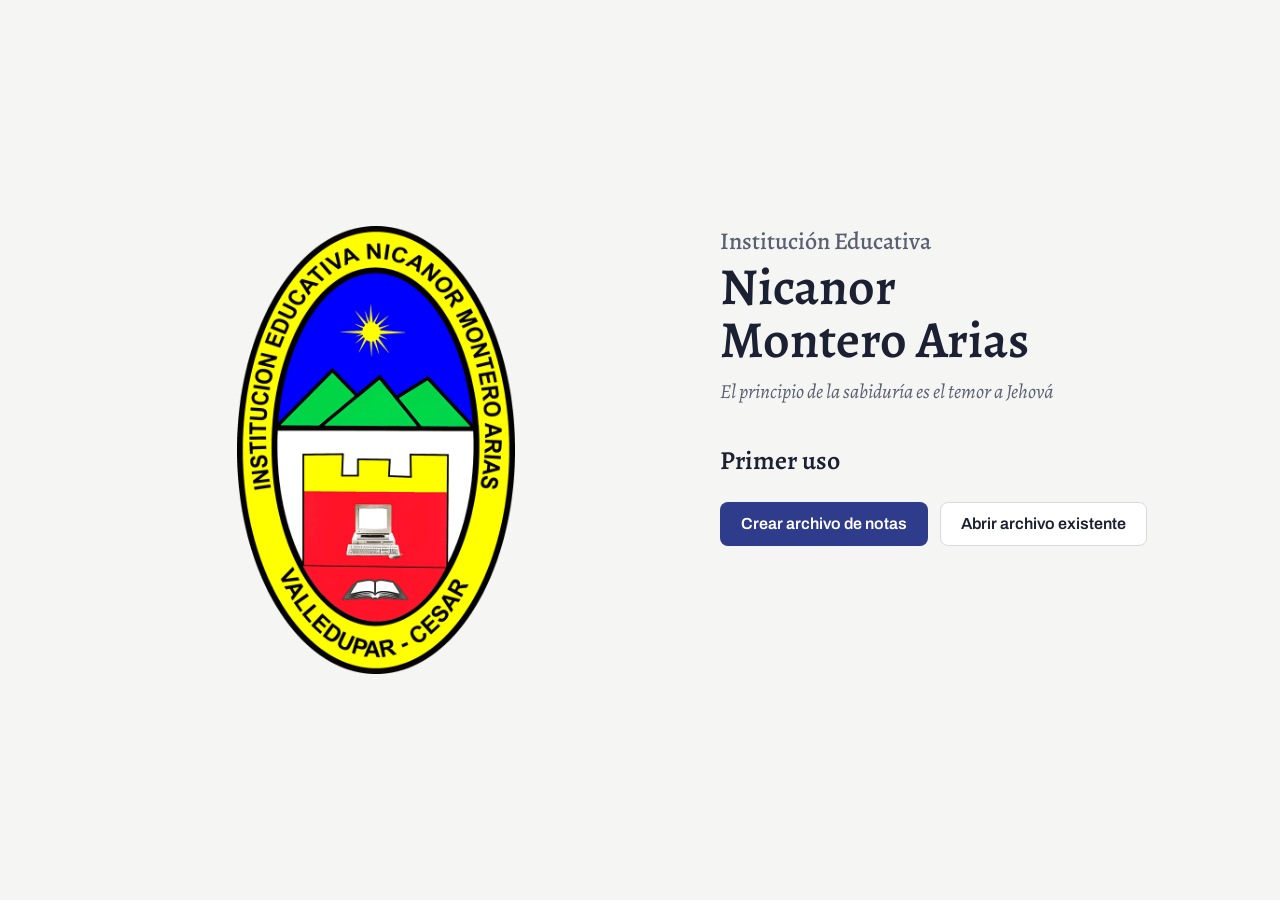
<file: index.html>
<!doctype html>
<html lang="es">
  <head>
    <meta charset="UTF-8" />
    <meta name="viewport" content="width=device-width, initial-scale=1.0, viewport-fit=cover" />
    <meta name="theme-color" content="#2F3C8C" />
    <meta name="description" content="Registro de notas y boletines de la Institución Educativa Nicanor Montero Arias." />
    <title>Notas NMA</title>
    <link rel="manifest" href="manifest.webmanifest" />
    <link rel="icon" href="favicon.png" type="image/png" />
    <link rel="apple-touch-icon" href="icons/apple-touch-icon.png" />
    <link rel="stylesheet" href="css/styles.css" />
  </head>
  <body>
    <div id="app"></div>
    <script type="module" src="js/main.js"></script>
  </body>
</html>
</file>
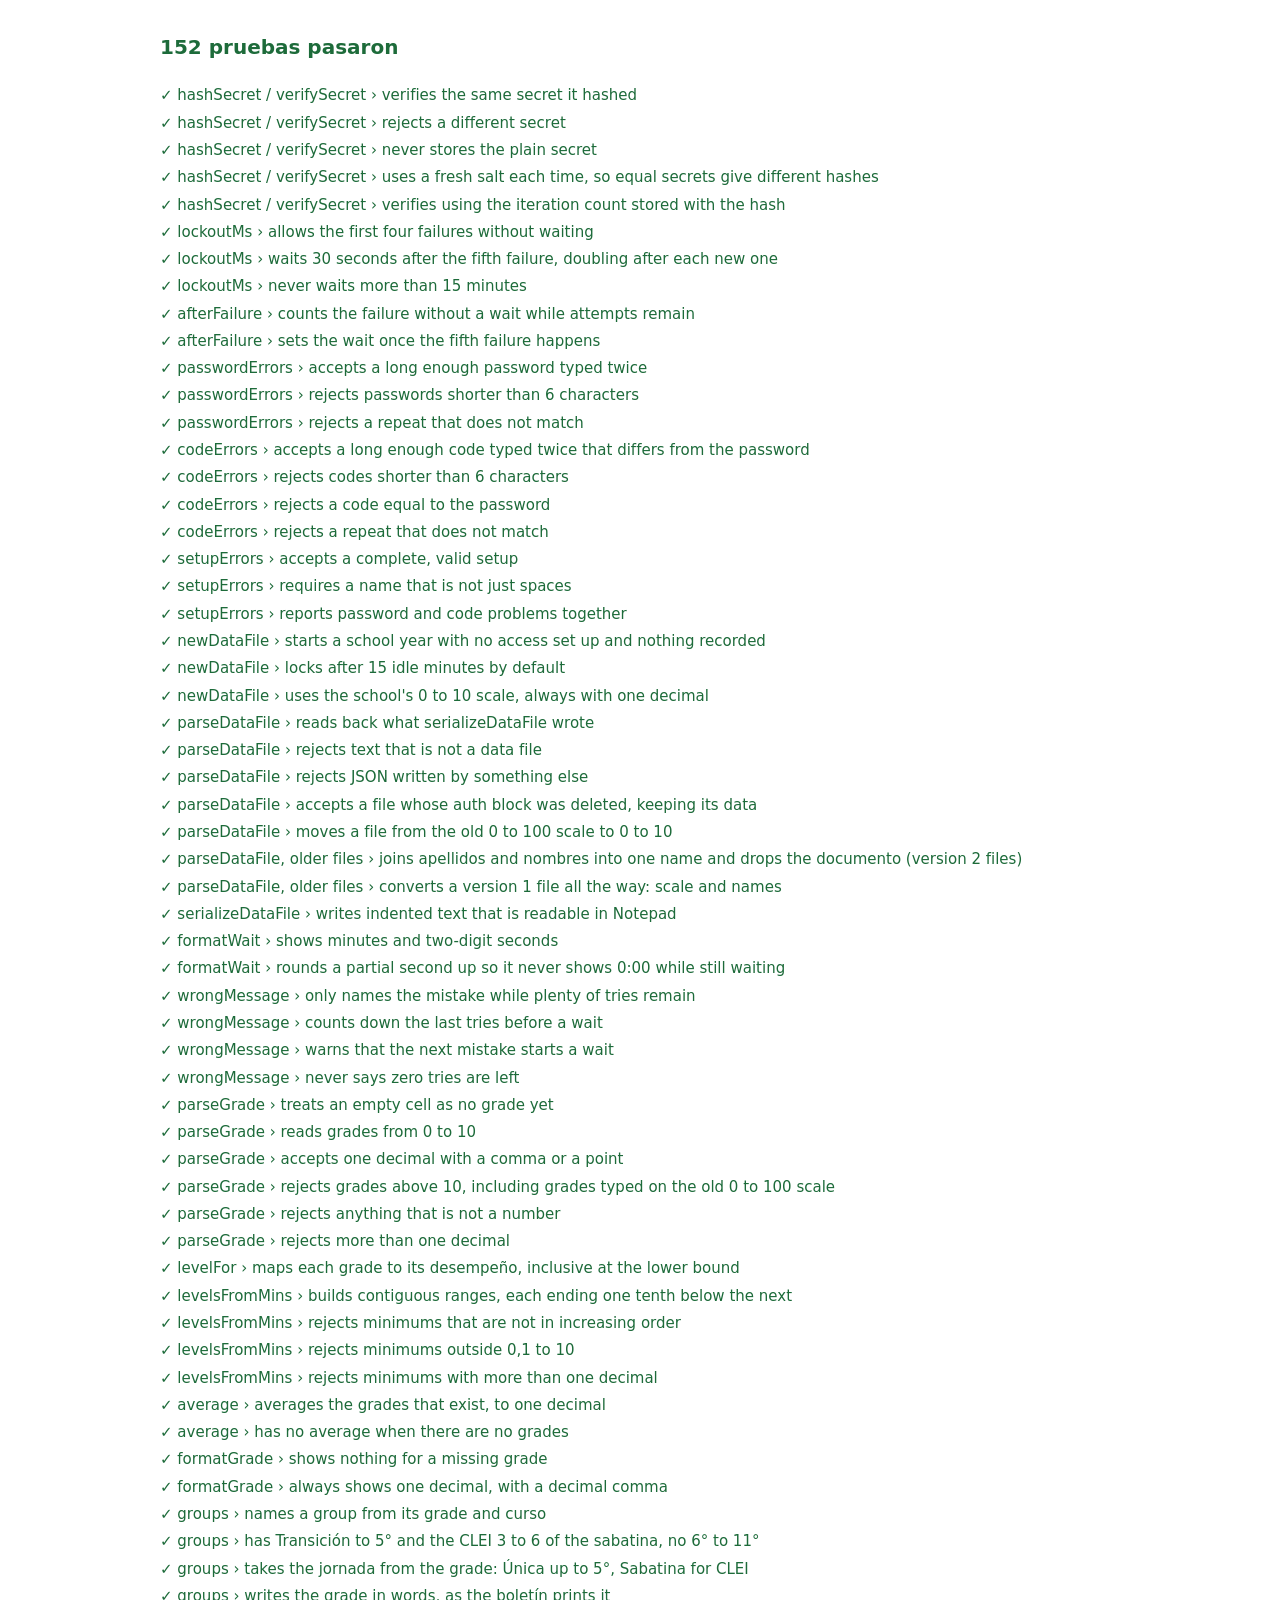
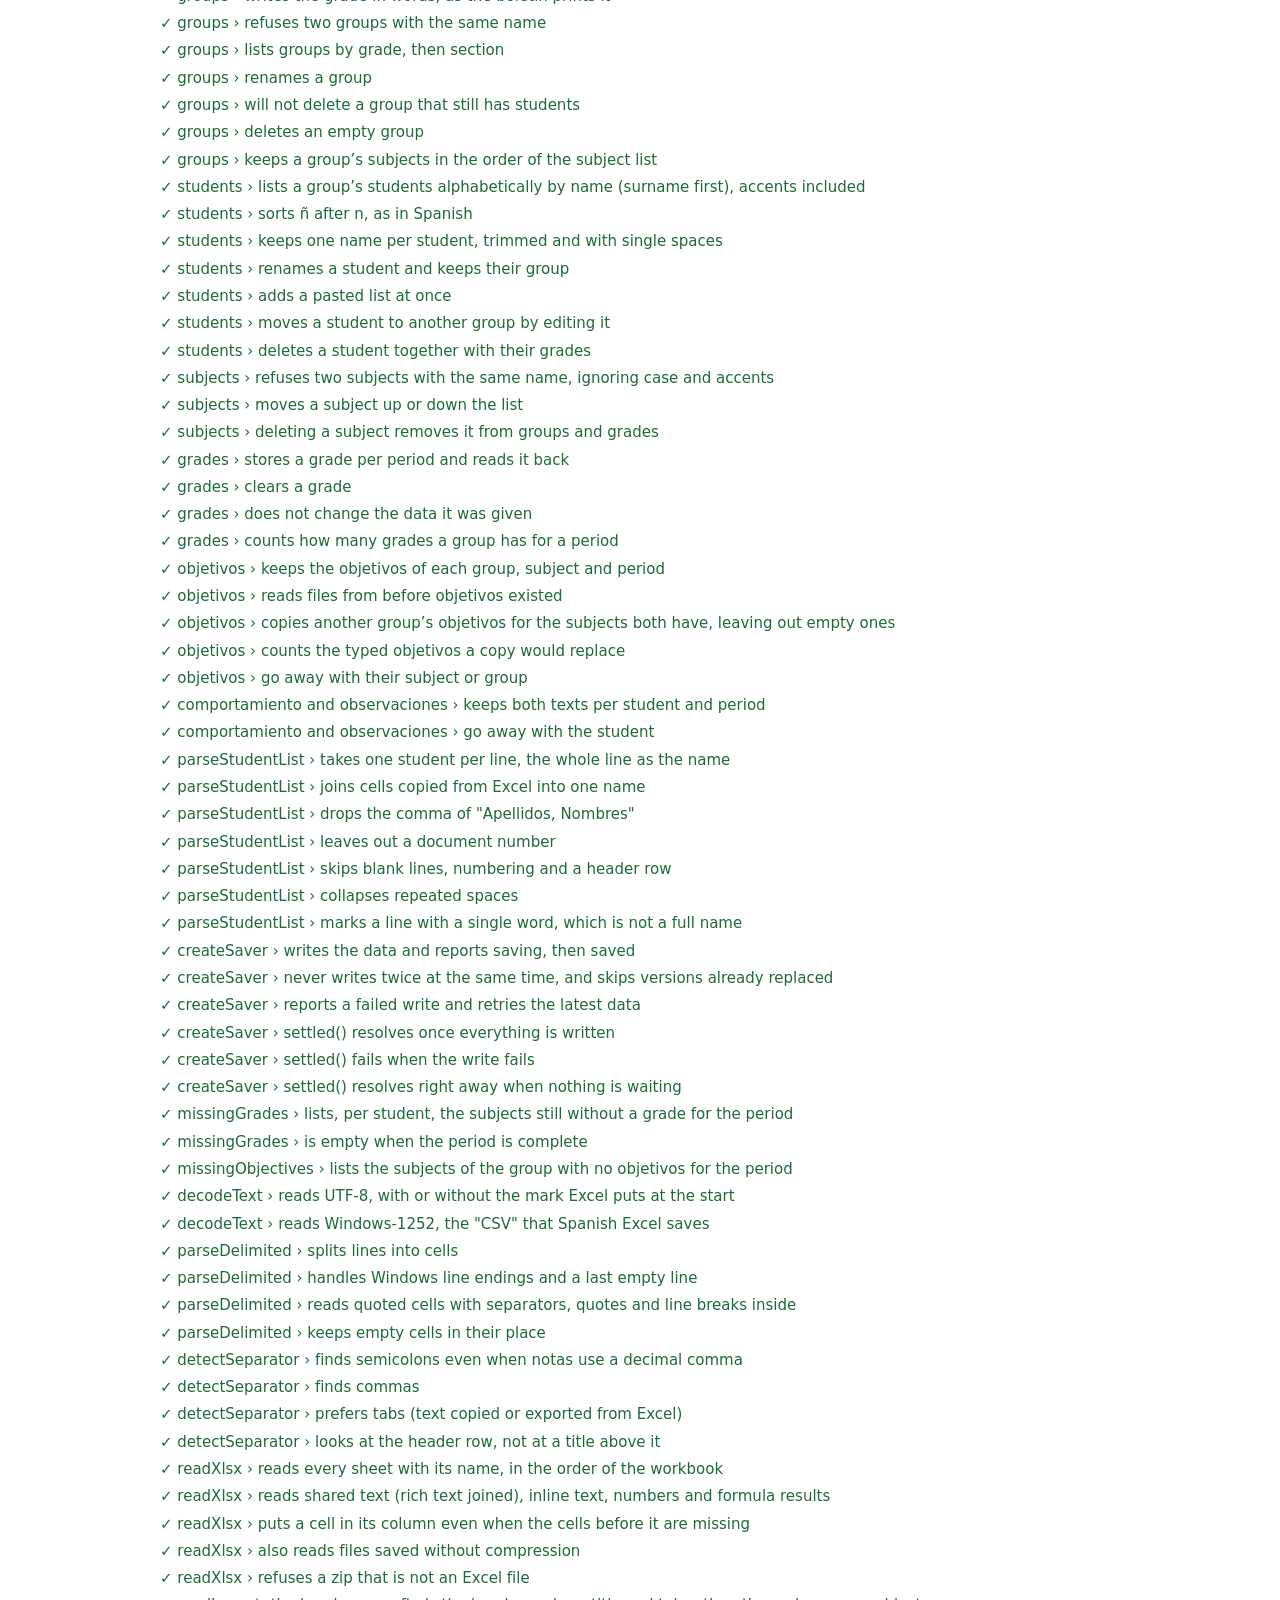
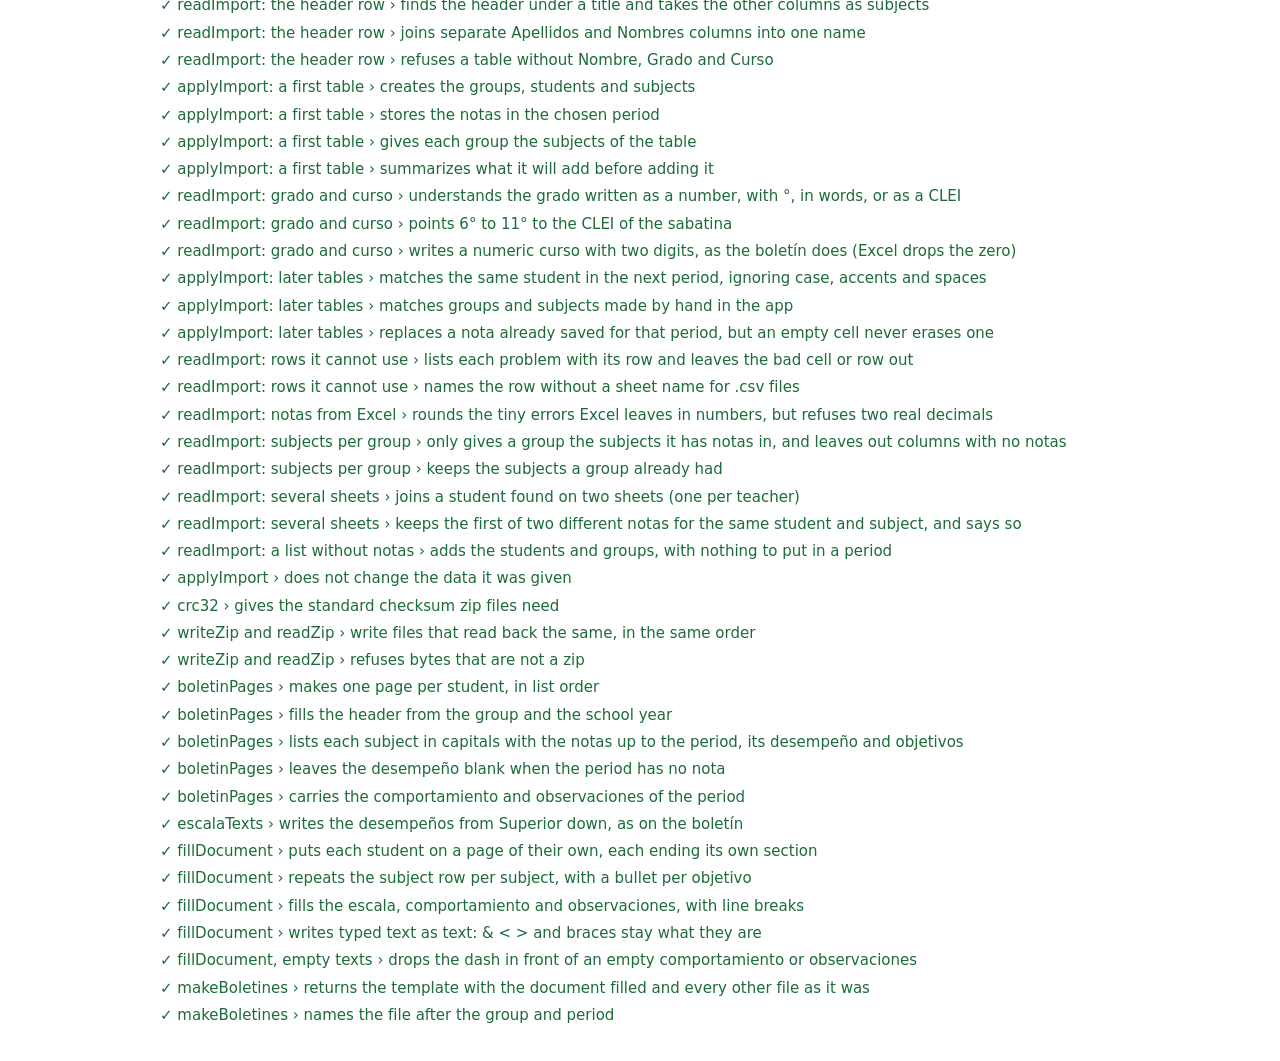
<file: tests/index.html>
<!doctype html>
<html lang="es">
  <head>
    <meta charset="UTF-8" />
    <meta name="viewport" content="width=device-width, initial-scale=1.0" />
    <title>Pruebas</title>
    <link rel="icon" href="../favicon.png" type="image/png" />
    <style>
      body { font: 15px/1.5 system-ui, sans-serif; margin: 2rem auto; max-width: 60rem; padding: 0 1rem; color: #1b2033; }
      #summary { font-size: 1.25rem; font-weight: 600; }
      ul { padding: 0; list-style: none; }
      li { padding: 0.15rem 0; }
      .pass { color: #1d6b3a; }
      .fail { color: #b42318; font-weight: 600; }
    </style>
  </head>
  <body>
    <p id="summary">Ejecutando pruebas…</p>
    <ul id="results"></ul>
    <script type="module">
      import { run } from './runner.js'
      import './auth.test.js'
      import './store.test.js'
      import './attempts.test.js'
      import './grades.test.js'
      import './model.test.js'
      import './paste.test.js'
      import './saver.test.js'
      import './missing.test.js'
      import './table.test.js'
      import './xlsx.test.js'
      import './import.test.js'
      import './zip.test.js'
      import './boletin.test.js'
      run()
    </script>
  </body>
</html>
</file>
<file: css/styles.css>
/* Fonts are local files (no internet needed). Latin covers Spanish; latin-ext covers rarer letters in names. */
@font-face {
  font-family: 'Alegreya';
  font-style: normal;
  font-weight: 400 900;
  font-display: swap;
  src: url(../fonts/alegreya-latin.woff2) format('woff2');
  unicode-range: U+0000-00FF, U+0131, U+0152-0153, U+02BB-02BC, U+02C6, U+02DA, U+02DC, U+0304, U+0308, U+0329, U+2000-206F, U+20AC, U+2122, U+2191, U+2193, U+2212, U+2215, U+FEFF, U+FFFD;
}
@font-face {
  font-family: 'Alegreya';
  font-style: normal;
  font-weight: 400 900;
  font-display: swap;
  src: url(../fonts/alegreya-latin-ext.woff2) format('woff2');
  unicode-range: U+0100-02BA, U+02BD-02C5, U+02C7-02CC, U+02CE-02D7, U+02DD-02FF, U+0304, U+0308, U+0329, U+1D00-1DBF, U+1E00-1E9F, U+1EF2-1EFF, U+2020, U+20A0-20AB, U+20AD-20C0, U+2113, U+2C60-2C7F, U+A720-A7FF;
}
/* Italic only for the school's sign (Latin is enough for it). */
@font-face {
  font-family: 'Alegreya';
  font-style: italic;
  font-weight: 400;
  font-display: swap;
  src: url(../fonts/alegreya-italic-latin.woff2) format('woff2');
  unicode-range: U+0000-00FF, U+0131, U+0152-0153, U+02BB-02BC, U+02C6, U+02DA, U+02DC, U+0304, U+0308, U+0329, U+2000-206F, U+20AC, U+2122, U+2191, U+2193, U+2212, U+2215, U+FEFF, U+FFFD;
}
@font-face {
  font-family: 'Archivo';
  font-style: normal;
  font-weight: 100 900;
  font-stretch: 62% 125%;
  font-display: swap;
  src: url(../fonts/archivo-latin.woff2) format('woff2');
  unicode-range: U+0000-00FF, U+0131, U+0152-0153, U+02BB-02BC, U+02C6, U+02DA, U+02DC, U+0304, U+0308, U+0329, U+2000-206F, U+20AC, U+2122, U+2191, U+2193, U+2212, U+2215, U+FEFF, U+FFFD;
}
@font-face {
  font-family: 'Archivo';
  font-style: normal;
  font-weight: 100 900;
  font-stretch: 62% 125%;
  font-display: swap;
  src: url(../fonts/archivo-latin-ext.woff2) format('woff2');
  unicode-range: U+0100-02BA, U+02BD-02C5, U+02C7-02CC, U+02CE-02D7, U+02DD-02FF, U+0304, U+0308, U+0329, U+1D00-1DBF, U+1E00-1E9F, U+1EF2-1EFF, U+2020, U+20A0-20AB, U+20AD-20C0, U+2113, U+2C60-2C7F, U+A720-A7FF;
}

/* Placeholder palette until the school's colors arrive. */
:root {
  --papel: #f5f6f3; /* bond paper */
  --hoja: #ffffff; /* form surfaces */
  --tinta: #1b2033; /* blue-black ink: body text */
  --sello: #2f3c8c; /* stamp ink: primary */
  --sello-hondo: #232d6e;
  --sello-tenue: #e7e9f4;
  --grafito: #5a6072; /* secondary text */
  --raya: #d6d9e1; /* rules and borders */
  --rojo: #b42318; /* red pen: errors */
  --rojo-tenue: #fdecea;

  --font-display: 'Alegreya', Georgia, serif;
  --font-sans: 'Archivo', system-ui, sans-serif;
}

*,
*::before,
*::after {
  box-sizing: border-box;
}
html {
  background: var(--papel);
  color: var(--tinta);
  font-family: var(--font-sans);
  line-height: 1.5;
  -webkit-font-smoothing: antialiased;
  text-rendering: optimizeLegibility;
}
body,
h1,
h2,
h3,
p {
  margin: 0;
}
button,
input,
select {
  font: inherit;
  color: inherit;
}
button {
  cursor: pointer;
}
button:disabled {
  cursor: not-allowed;
}
:focus-visible {
  outline: 2px solid var(--sello);
  outline-offset: 2px;
}
[hidden] {
  display: none !important;
}

/* ---------- Welcome screens: escudo on the left, school + current step on the right ---------- */

.frame {
  display: grid;
  align-content: center;
  align-items: center;
  gap: 2rem;
  width: 100%;
  max-width: 72rem;
  min-height: 100dvh;
  margin-inline: auto;
  padding: 2.5rem 1rem;
}
.frame-escudo {
  display: flex;
  justify-content: center;
}
.escudo {
  display: block;
  width: auto;
  height: 11rem;
}
.frame-main {
  width: 100%;
  max-width: 28rem;
  margin-inline: auto;
}
.school {
  font-family: var(--font-display);
  font-weight: 600;
}
.school-type {
  display: block;
  font-size: 1.25rem;
  line-height: 1.25;
  font-weight: 500;
  color: var(--grafito);
}
.school-name {
  display: block;
  margin-top: 0.25rem;
  font-size: 2.375rem;
  line-height: 1.02;
  text-wrap: balance;
}
.motto {
  margin-top: 0.75rem;
  font-family: var(--font-display);
  font-size: 1.125rem;
  font-style: italic;
  font-weight: 400;
  line-height: 1.35;
  color: var(--grafito);
  text-wrap: balance;
}
.step {
  margin-top: 2.5rem;
}
.step-title {
  font-family: var(--font-display);
  font-size: 1.625rem;
  line-height: 1.25;
  font-weight: 600;
}
.step-title + * {
  margin-top: 1.5rem;
}
.stack > * + * {
  margin-top: 1rem;
}
.actions {
  display: flex;
  flex-direction: column;
  gap: 0.75rem;
}
.links {
  display: flex;
  flex-wrap: wrap;
  align-items: center;
  justify-content: space-between;
  gap: 0.75rem 1.5rem;
  margin-top: 1.25rem;
}
.note {
  margin-top: 2rem;
  padding-top: 1rem;
  border-top: 1px solid var(--raya);
  font-size: 0.875rem;
  line-height: 1.6;
  color: var(--grafito);
}
.separated {
  padding-top: 1rem;
  border-top: 1px solid var(--raya);
}
.step > .alert {
  margin-top: 1.25rem;
}

@media (min-width: 640px) {
  .frame {
    padding-inline: 2rem;
  }
  .escudo {
    height: 14rem;
  }
  .school-type {
    font-size: 1.5rem;
  }
  .school-name {
    font-size: 3.25rem;
  }
  .motto {
    font-size: 1.25rem;
  }
  .actions {
    flex-direction: row;
  }
}
@media (min-width: 1024px) {
  .frame {
    grid-template-columns: minmax(0, 1fr) minmax(0, 28rem);
    align-items: start;
    gap: 5rem;
    padding-inline: 3rem;
  }
  .frame-escudo {
    position: sticky;
    top: 2.5rem;
  }
  .escudo {
    height: 28rem;
  }
  .frame-main {
    margin-inline: 0;
  }
}
@media (min-width: 1536px) {
  .escudo {
    height: 31rem;
  }
}

/* ---------- The escudo lands like a stamp pressed on paper, once, on first load ---------- */

.escudo.landing {
  animation: land 520ms cubic-bezier(0.2, 0.8, 0.2, 1) both;
}
@keyframes land {
  from {
    transform: scale(1.08);
    opacity: 0;
  }
  55% {
    opacity: 1;
  }
  to {
    transform: scale(1);
    opacity: 1;
  }
}
@media (prefers-reduced-motion: reduce) {
  .escudo.landing {
    animation: none;
  }
}

/* ---------- Form fields ---------- */

.field-label {
  display: block;
  font-size: 0.9375rem;
  font-weight: 500;
}
.field-hint {
  margin-top: 0.125rem;
  font-size: 0.875rem;
  color: var(--grafito);
}
.field-box {
  position: relative;
  margin-top: 0.375rem;
}
.input {
  width: 100%;
  height: 2.75rem;
  padding: 0 0.75rem;
  border: 1px solid var(--raya);
  border-radius: 0.5rem;
  background: var(--hoja);
  font-size: 1rem;
  outline: none;
  transition:
    border-color 150ms,
    box-shadow 150ms;
}
.input:focus {
  border-color: var(--sello);
  box-shadow: 0 0 0 3px rgb(47 60 140 / 0.15);
}
.input[aria-invalid='true'] {
  border-color: var(--rojo);
}
.input:disabled {
  background: var(--papel);
}
.input.has-toggle {
  padding-right: 5.5rem;
}
.toggle {
  position: absolute;
  inset: 0.25rem 0.25rem 0.25rem auto;
  padding: 0 0.75rem;
  border: 0;
  border-radius: 0.375rem;
  background: transparent;
  font-size: 0.875rem;
  font-weight: 500;
  color: var(--sello);
}
.toggle:hover {
  background: var(--sello-tenue);
}
.field-error {
  margin-top: 0.375rem;
  font-size: 0.875rem;
  font-weight: 500;
  color: var(--rojo);
}
.select {
  height: 2.5rem;
  padding: 0 0.5rem;
  border: 1px solid var(--raya);
  border-radius: 0.5rem;
  background: var(--hoja);
  font-size: 1rem;
}
.select:focus {
  border-color: var(--sello);
}

/* ---------- Buttons ---------- */

.btn {
  display: inline-flex;
  align-items: center;
  justify-content: center;
  gap: 0.5rem;
  height: 2.75rem;
  padding: 0 1.25rem;
  border: 1px solid transparent;
  border-radius: 0.5rem;
  font-weight: 600;
  transition:
    background-color 150ms,
    border-color 150ms,
    transform 150ms;
}
.btn:active:not(:disabled) {
  transform: scale(0.98);
}
.btn-primary {
  background: var(--sello);
  color: #fff;
}
.btn-primary:hover:not(:disabled) {
  background: var(--sello-hondo);
}
.btn-primary:disabled {
  background: rgb(90 96 114 / 0.5);
}
.btn-secondary {
  border-color: var(--raya);
  background: var(--hoja);
}
.btn-secondary:hover:not(:disabled) {
  border-color: rgb(90 96 114 / 0.6);
}
.btn-secondary:disabled {
  color: var(--grafito);
  opacity: 0.5;
}
.btn-small {
  height: 2.25rem;
  padding: 0 0.75rem;
}
.btn-block {
  width: 100%;
}
.link {
  padding: 0;
  border: 0;
  border-radius: 2px;
  background: none;
  font-size: 0.9375rem;
  font-weight: 500;
  color: var(--sello);
  text-decoration: underline;
  text-decoration-color: rgb(47 60 140 / 0.35);
  text-underline-offset: 4px;
}
.link:hover {
  text-decoration-color: var(--sello);
}
.spinner {
  width: 1rem;
  height: 1rem;
  border: 2px solid currentColor;
  border-right-color: transparent;
  border-radius: 50%;
  animation: spin 800ms linear infinite;
}
@keyframes spin {
  to {
    transform: rotate(360deg);
  }
}

/* ---------- Messages ---------- */

.alert {
  padding: 0.625rem 0.875rem;
  border-left: 3px solid var(--rojo);
  border-radius: 0.5rem;
  background: var(--rojo-tenue);
  font-size: 0.9375rem;
  color: var(--rojo);
}
.alert.info {
  border-color: var(--sello);
  background: var(--sello-tenue);
  color: var(--tinta);
}

/* ---------- App shell ---------- */

.topbar {
  border-bottom: 1px solid var(--raya);
  background: var(--hoja);
}
.topbar-inner,
.page {
  width: 100%;
  max-width: 72rem;
  margin-inline: auto;
  padding-inline: 1rem;
}
.topbar-inner {
  display: flex;
  flex-wrap: wrap;
  align-items: center;
  gap: 0.25rem 0.75rem;
  min-height: 4rem;
  padding-block: 0.5rem;
}
.mark {
  width: auto;
  height: 2.75rem;
  flex-shrink: 0;
}
.app-name {
  font-family: var(--font-display);
  font-size: 1.25rem;
  font-weight: 600;
}
.topbar-actions {
  display: flex;
  align-items: center;
  gap: 0.5rem;
  margin-left: auto;
}
.user-name {
  display: none;
  margin-right: 0.5rem;
  font-size: 0.9375rem;
  color: var(--grafito);
}
.page {
  padding-block: 2rem 4rem;
}
.greeting {
  font-family: var(--font-display);
  font-size: 2.5rem;
  line-height: 1.2;
  font-weight: 600;
}
@media (min-width: 640px) {
  .topbar-inner,
  .page {
    padding-inline: 2rem;
  }
  .user-name {
    display: inline;
  }
}

/* ---------- Security dialog ---------- */

.dialog {
  width: min(34rem, calc(100vw - 2rem));
  max-height: calc(100dvh - 2rem);
  margin: auto;
  padding: 1.5rem;
  border: 0;
  border-radius: 1rem;
  background: var(--papel);
  color: var(--tinta);
  box-shadow: 0 25px 50px -12px rgb(27 32 51 / 0.35);
}
.dialog::backdrop {
  background: rgb(27 32 51 / 0.4);
}
.dialog-head {
  display: flex;
  align-items: flex-start;
  justify-content: space-between;
  gap: 1rem;
  margin-bottom: 1.5rem;
}
.dialog-title {
  font-family: var(--font-display);
  font-size: 1.75rem;
  line-height: 1.25;
  font-weight: 600;
}
.section {
  border-top: 1px solid var(--raya);
}
.section summary {
  display: flex;
  align-items: center;
  justify-content: space-between;
  gap: 1rem;
  margin-inline: -0.5rem;
  padding: 1rem 0.5rem;
  border-radius: 0.5rem;
  list-style: none;
  cursor: pointer;
}
.section summary::-webkit-details-marker {
  display: none;
}
.section summary:hover {
  background: rgb(231 233 244 / 0.5);
}
.section-title {
  font-size: 1.125rem;
  font-weight: 600;
}
.section-state {
  flex-shrink: 0;
  font-size: 0.9375rem;
  font-weight: 500;
  color: var(--sello);
}
.section[open] .section-state {
  color: var(--grafito);
}
.section-body {
  padding-bottom: 1.5rem;
}
.lock-row {
  display: flex;
  flex-wrap: wrap;
  align-items: center;
  gap: 0.5rem 0.75rem;
  margin-top: 0.5rem;
  font-size: 0.9375rem;
}
.saved {
  margin-top: 0.75rem;
  font-size: 0.875rem;
  color: var(--grafito);
}
@media (min-width: 640px) {
  .dialog {
    padding: 2rem;
  }
}

.lead {
  font-size: 1.0625rem;
  line-height: 1.65;
  color: rgb(27 32 51 / 0.85);
  text-wrap: pretty;
}
.spinner {
  display: inline-block;
  vertical-align: -0.15em;
}
.section:not([open]) .when-open,
.section[open] .when-closed {
  display: none;
}

/* ---------- Sections (tabs) and save status ---------- */

.tabs {
  order: 3;
  display: flex;
  gap: 0.25rem;
  width: 100%;
  overflow-x: auto;
}
.tab {
  height: 2.25rem;
  padding: 0 0.875rem;
  border: 0;
  border-radius: 0.5rem;
  background: transparent;
  font-weight: 600;
  white-space: nowrap;
  color: var(--grafito);
}
.tab:hover {
  background: var(--sello-tenue);
  color: var(--tinta);
}
.tab[aria-current='page'] {
  background: var(--sello-tenue);
  color: var(--sello);
}
.save-status {
  font-size: 0.875rem;
  white-space: nowrap;
  color: var(--grafito);
}
.save-status.error {
  font-weight: 500;
  color: var(--rojo);
}
.save-status .link {
  margin-left: 0.375rem;
  font-size: 0.875rem;
  color: var(--rojo);
}
@media (min-width: 960px) {
  .tabs {
    order: 0;
    width: auto;
    margin-left: 1.25rem;
  }
}

/* ---------- Page heading and toolbar ---------- */

.page-head {
  display: flex;
  flex-wrap: wrap;
  align-items: flex-end;
  justify-content: space-between;
  gap: 1rem 2rem;
  margin-bottom: 1.5rem;
}
.page-title {
  font-family: var(--font-display);
  font-size: 2rem;
  line-height: 1.15;
  font-weight: 600;
}
.page-title + .hint {
  margin-top: 0.375rem;
}
.hint {
  font-size: 0.9375rem;
  color: var(--grafito);
}
.toolbar {
  display: flex;
  flex-wrap: wrap;
  align-items: flex-end;
  gap: 1rem 1.5rem;
}
.control-label {
  display: block;
  margin-bottom: 0.375rem;
  font-size: 0.875rem;
  font-weight: 500;
  color: var(--grafito);
}
.segmented {
  display: inline-flex;
  padding: 2px;
  border: 1px solid var(--raya);
  border-radius: 0.5rem;
  background: var(--hoja);
}
.segmented button {
  min-width: 2.5rem;
  height: 2.25rem;
  border: 0;
  border-radius: 0.375rem;
  background: transparent;
  font-weight: 600;
  color: var(--grafito);
}
.segmented button[aria-pressed='true'] {
  background: var(--sello);
  color: #fff;
}
.count {
  padding-bottom: 0.5rem;
  font-size: 0.9375rem;
  color: var(--grafito);
}
.count strong {
  color: var(--tinta);
}

/* ---------- Grade sheet: students down, subjects across ---------- */

.sheet-wrap {
  max-height: calc(100dvh - 16rem);
  min-height: 12rem;
  overflow: auto;
  border: 1px solid var(--raya);
  border-radius: 0.75rem;
  background: var(--hoja);
}
.sheet {
  min-width: 100%;
  border-collapse: separate;
  border-spacing: 0;
  font-variant-numeric: tabular-nums;
}
.sheet th,
.sheet td {
  padding: 0;
  border-bottom: 1px solid var(--raya);
  text-align: center;
  background: var(--hoja);
}
.sheet td + td,
.sheet th + td {
  border-left: 1px solid var(--raya);
}
.sheet thead th {
  position: sticky;
  top: 0;
  z-index: 2;
  padding: 0.5rem 0.375rem;
  vertical-align: bottom;
  background: var(--papel);
  font-size: 0.8125rem;
  font-weight: 600;
  color: var(--grafito);
}
.sheet .subject-head {
  width: 6rem;
  min-width: 6rem;
}
.subject-head span {
  display: -webkit-box;
  overflow: hidden;
  line-height: 1.25;
  -webkit-line-clamp: 3;
  -webkit-box-orient: vertical;
}
.sheet .num {
  position: sticky;
  left: 0;
  z-index: 1;
  width: 2.75rem;
  min-width: 2.75rem;
  font-size: 0.875rem;
  color: var(--grafito);
}
.sheet .student {
  position: sticky;
  left: 2.75rem;
  z-index: 1;
  padding: 0 1.25rem 0 0.25rem;
  text-align: left;
  font-weight: 500;
  white-space: nowrap;
  box-shadow: inset -1px 0 0 var(--raya);
}
.sheet thead .num,
.sheet thead .student {
  z-index: 3;
}
.sheet tbody tr:hover > * {
  background: #f8f9fc;
}
/* From period 2 on: earlier notas in grey beside each box, under 1P 2P 3P labels. */
.sheet.with-earlier .subject-head {
  width: auto;
  min-width: calc(var(--earlier) * 2.5rem + 4rem);
}
.periods {
  position: relative; /* keeps the hidden "Periodos anteriores" text inside the scrolling sheet */
  display: grid;
  grid-template-columns: repeat(var(--earlier), 2.5rem) minmax(4rem, 1fr);
  align-items: center;
}
.period-labels {
  margin-top: 0.375rem;
  font-size: 0.6875rem;
  font-weight: 500;
}
.period-labels .current {
  font-weight: 700;
  color: var(--sello);
}
.earlier-group {
  display: contents;
}
.earlier {
  font-size: 0.875rem;
  color: var(--grafito);
}
.earlier.low {
  font-weight: 600;
  color: var(--rojo);
}
.cell {
  width: 100%;
  height: 2.5rem;
  border: 0;
  background: transparent;
  text-align: center;
  font-size: 1rem;
  font-variant-numeric: tabular-nums;
  outline: none;
}
.cell:focus {
  background: var(--sello-tenue);
  box-shadow: inset 0 0 0 2px var(--sello);
}
.cell.low {
  font-weight: 600;
  color: var(--rojo);
}
.cell[aria-invalid='true'] {
  background: var(--rojo-tenue);
  box-shadow: inset 0 0 0 2px var(--rojo);
  color: var(--rojo);
}
.sheet .avg {
  min-width: 5.5rem;
  padding: 0 0.75rem;
  font-weight: 600;
}
.sheet .avg.partial {
  font-weight: 400;
  color: var(--grafito);
}
.sheet tfoot th,
.sheet tfoot td {
  position: sticky;
  bottom: 0;
  padding: 0.5rem 0.375rem;
  border-bottom: 0;
  border-top: 1px solid var(--raya);
  background: var(--papel);
  font-size: 0.8125rem;
  color: var(--grafito);
}
.sheet tfoot th {
  text-align: left;
}
.sheet-notes {
  display: flex;
  flex-wrap: wrap;
  justify-content: space-between;
  gap: 0.5rem 2rem;
  margin-top: 0.75rem;
  font-size: 0.875rem;
  color: var(--grafito);
}
.sheet-error {
  margin-top: 0.75rem;
}

/* ---------- Lists: students, subjects ---------- */

.table-wrap {
  overflow-x: auto;
  border: 1px solid var(--raya);
  border-radius: 0.75rem;
  background: var(--hoja);
}
.table {
  width: 100%;
  border-collapse: collapse;
}
.table th {
  padding: 0.625rem 0.75rem;
  border-bottom: 1px solid var(--raya);
  background: var(--papel);
  text-align: left;
  font-size: 0.8125rem;
  font-weight: 600;
  color: var(--grafito);
}
.table td {
  padding: 0.5rem 0.75rem;
  border-bottom: 1px solid var(--raya);
  vertical-align: middle;
}
.table tr:last-child td {
  border-bottom: 0;
}
.table .num {
  width: 3rem;
  font-variant-numeric: tabular-nums;
  color: var(--grafito);
}
.table .input,
.table .select {
  height: 2.25rem;
}
.table .problem td {
  color: var(--rojo);
}
.row-actions {
  display: flex;
  justify-content: flex-end;
  gap: 0.375rem;
  white-space: nowrap;
}
.add-form {
  display: grid;
  gap: 0.75rem;
  margin-top: 1rem;
}
.add-form .btn {
  align-self: end;
}
@media (min-width: 720px) {
  .add-form {
    grid-template-columns: repeat(var(--cols, 3), minmax(0, 1fr)) auto;
    align-items: end;
  }
}
.textarea {
  width: 100%;
  min-height: 9rem;
  padding: 0.625rem 0.75rem;
  border: 1px solid var(--raya);
  border-radius: 0.5rem;
  background: var(--hoja);
  font: inherit;
  font-size: 0.9375rem;
  resize: vertical;
  outline: none;
}
.textarea:focus {
  border-color: var(--sello);
  box-shadow: 0 0 0 3px rgb(47 60 140 / 0.15);
}
.textarea-short {
  min-height: 0;
  resize: vertical;
}

/* ---------- Boletines ---------- */

.boletines {
  max-width: 60rem;
}
.boletin-checks {
  display: grid;
  gap: 1rem;
}
.boletin-check {
  padding: 1.125rem;
  border: 1px solid var(--raya);
  border-radius: 0.75rem;
  background: var(--hoja);
  min-width: 0;
  overflow-wrap: anywhere;
}
.missing-list {
  padding-left: 1.25rem;
  font-size: 0.9375rem;
}
.missing-list li + li {
  margin-top: 0.625rem;
}
@media (min-width: 900px) {
  .boletin-checks {
    grid-template-columns: 1fr 1fr;
    align-items: start;
  }
}

/* ---------- Objetivos and Comportamiento ---------- */

.objectives {
  display: grid;
  gap: 1.25rem;
  max-width: 52rem;
}
.copy-form {
  margin-bottom: 1.25rem;
  padding: 1rem 1.125rem;
  border: 1px solid var(--raya);
  border-radius: 0.75rem;
  background: var(--hoja);
}
.note-row {
  display: grid;
  gap: 0.5rem;
  padding: 0.875rem 0;
  border-bottom: 1px solid var(--raya);
}
.note-head {
  display: none;
}
.note-student {
  font-weight: 500;
}
@media (min-width: 900px) {
  .note-row {
    grid-template-columns: minmax(12rem, 18rem) 1fr 1fr;
    align-items: start;
    gap: 1rem;
  }
  .note-head {
    display: grid;
    padding-top: 0;
    font-size: 0.8125rem;
    font-weight: 600;
    color: var(--grafito);
  }
  .note-student {
    padding-top: 0.625rem;
  }
}

/* ---------- Groups: list on the left, the chosen group on the right ---------- */

.split {
  display: grid;
  grid-template-columns: minmax(0, 1fr);
  gap: 2rem;
}
@media (min-width: 1024px) {
  .split {
    grid-template-columns: 17rem minmax(0, 1fr);
    align-items: start;
    gap: 3rem;
  }
}
.group-list {
  display: flex;
  flex-direction: column;
  gap: 0.25rem;
  margin-top: 1.25rem;
}
.group-item {
  display: flex;
  align-items: baseline;
  justify-content: space-between;
  gap: 1rem;
  width: 100%;
  padding: 0.625rem 0.75rem;
  border: 1px solid transparent;
  border-radius: 0.5rem;
  background: transparent;
  text-align: left;
  font-size: 1.0625rem;
  font-weight: 600;
}
.group-item:hover {
  border-color: var(--raya);
  background: var(--hoja);
}
.group-item[aria-current='true'] {
  border-color: var(--sello);
  background: var(--hoja);
  color: var(--sello);
}
.group-item .meta {
  font-size: 0.875rem;
  font-weight: 400;
  color: var(--grafito);
}
.new-group {
  margin-top: 1.5rem;
  padding-top: 1.25rem;
  border-top: 1px solid var(--raya);
}
.inline-fields {
  display: flex;
  flex-wrap: wrap;
  align-items: flex-end;
  gap: 0.75rem;
}
.block + .block {
  margin-top: 2.5rem;
}
.block-head {
  display: flex;
  flex-wrap: wrap;
  align-items: center;
  justify-content: space-between;
  gap: 0.75rem;
  margin-bottom: 0.875rem;
}
.block-title {
  font-size: 1.25rem;
  font-weight: 600;
}
.block-title .meta {
  margin-left: 0.375rem;
  font-weight: 400;
  color: var(--grafito);
}
.group-title {
  font-family: var(--font-display);
  font-size: 2.25rem;
  line-height: 1.1;
  font-weight: 600;
}
.checks {
  display: grid;
  grid-template-columns: repeat(auto-fill, minmax(15rem, 1fr));
  gap: 0.625rem 1.5rem;
}
.check {
  display: flex;
  align-items: center;
  gap: 0.625rem;
  font-size: 0.9375rem;
  cursor: pointer;
}
.check input {
  flex-shrink: 0;
  width: 1.125rem;
  height: 1.125rem;
  accent-color: var(--sello);
}
.empty {
  padding: 2.5rem 1.5rem;
  border: 1px dashed var(--raya);
  border-radius: 0.75rem;
  text-align: center;
}
.empty p {
  max-width: 34rem;
  margin: 0 auto 1.25rem;
  color: var(--grafito);
}
.section-gap {
  margin-top: 1rem;
}
.empty-actions {
  display: flex;
  flex-wrap: wrap;
  justify-content: center;
  gap: 0.75rem;
}
.import-alert .alert {
  margin-bottom: 1rem;
}

/* ---------- Import: what a table would add ---------- */

.summary {
  display: grid;
  grid-template-columns: max-content minmax(0, 1fr);
  gap: 0.5rem 1.25rem;
  padding: 1rem 1.125rem;
  border: 1px solid var(--raya);
  border-radius: 0.75rem;
  background: var(--hoja);
  font-size: 0.9375rem;
}
.summary dt {
  font-weight: 600;
}
.summary dd {
  display: flex;
  flex-wrap: wrap;
  gap: 0.25rem 1rem;
}
.summary-item {
  display: inline-flex;
  flex-wrap: wrap;
  align-items: baseline;
  gap: 0 0.375rem;
}
.summary-item .meta {
  white-space: nowrap;
}
.meta {
  color: var(--grafito);
}
.tag {
  padding: 0 0.375rem;
  border-radius: 0.25rem;
  background: var(--sello-tenue);
  font-size: 0.75rem;
  font-weight: 600;
  color: var(--sello);
}
.problems {
  margin-top: 0.5rem;
  padding-left: 1.125rem;
  font-size: 0.875rem;
  line-height: 1.6;
  color: var(--rojo);
  list-style: disc;
}
.problems .meta {
  color: var(--grafito);
}

/* ---------- Settings ---------- */

.settings {
  max-width: 44rem;
}
.settings .block {
  padding-top: 1.5rem;
  border-top: 1px solid var(--raya);
}
.settings .block + .block {
  margin-top: 1.5rem;
}
.settings .block-title + .hint {
  margin-top: 0.25rem;
}
.settings .inline-fields {
  margin-top: 1rem;
}
.input-narrow {
  width: 7rem;
}
.ranges {
  display: flex;
  flex-wrap: wrap;
  gap: 0.5rem;
  margin-top: 1rem;
  padding: 0;
  list-style: none;
}
.ranges li {
  padding: 0.375rem 0.75rem;
  border-radius: 999px;
  background: var(--hoja);
  border: 1px solid var(--raya);
  font-size: 0.875rem;
  font-variant-numeric: tabular-nums;
}

/* ---------- Confirmations ---------- */

.btn-danger {
  background: var(--rojo);
  color: #fff;
}
.btn-danger:hover:not(:disabled) {
  background: #8f1c13;
}
.dialog-small {
  width: min(28rem, calc(100vw - 2rem));
}
.dialog-actions {
  display: flex;
  justify-content: flex-end;
  gap: 0.5rem;
  margin-top: 1.5rem;
}

.visually-hidden {
  position: absolute;
  width: 1px;
  height: 1px;
  overflow: hidden;
  clip-path: inset(50%);
  white-space: nowrap;
}
</file>
